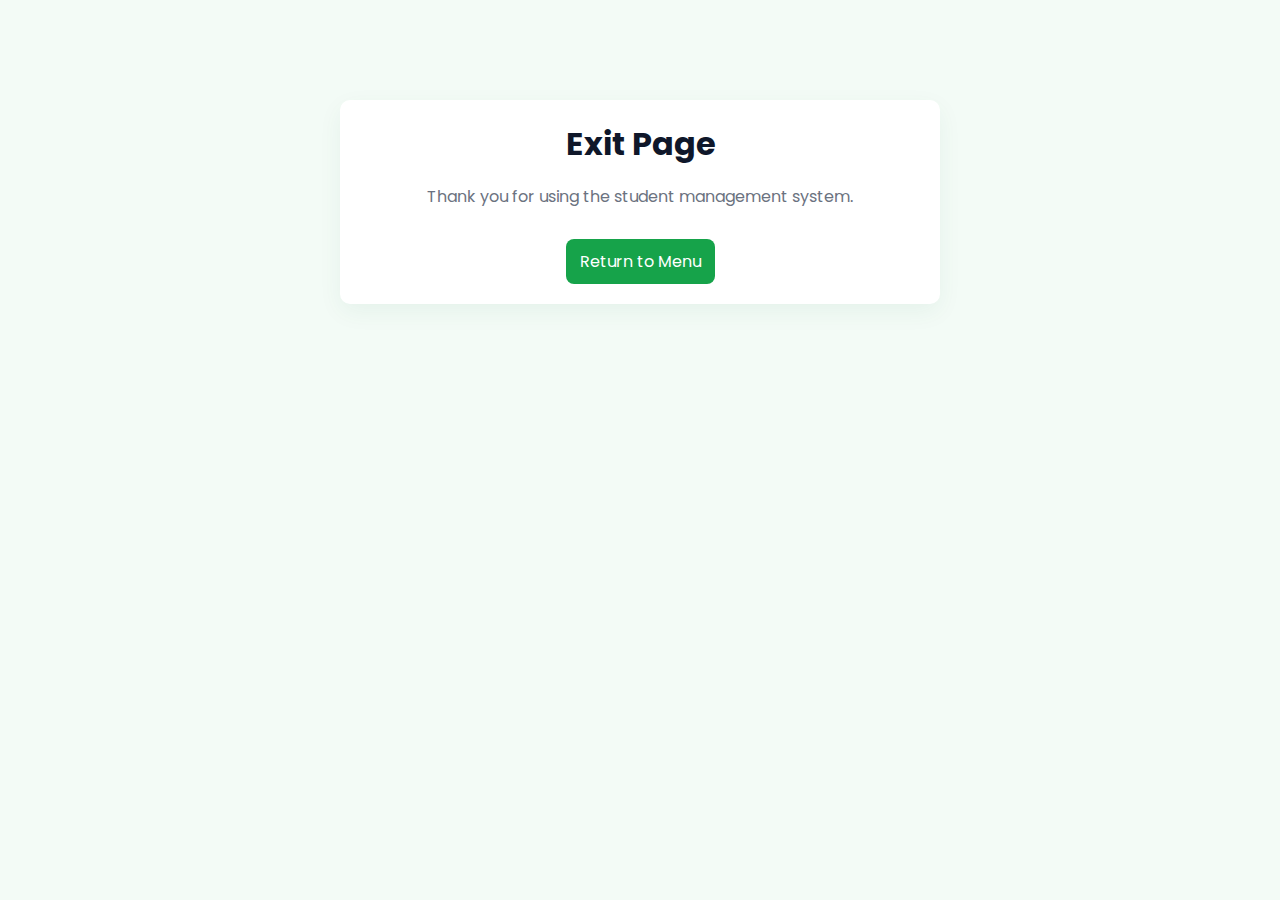
<file: exit.html>
<!doctype html>
<html xmlns:th="http://www.thymeleaf.org">
<head>
<meta charset="utf-8" />
<meta name="viewport" content="width=device-width,initial-scale=1" />
<title>Exit</title>
<link href="https://fonts.googleapis.com/css2?family=Poppins:wght@300;400;600;700&display=swap" rel="stylesheet">
<style>
:root{--bg:#f3fbf6;--card:#fff;--accent:#16a34a;--muted:#6b7280;--radius:10px;--shadow:0 8px 24px rgba(6,95,70,0.06)}
body{font-family:Poppins,system-ui,Segoe UI,Roboto,Arial,sans-serif;background:var(--bg);margin:0;color:#0f172a}
.wrap{max-width:600px;margin:80px auto;padding:20px}
.card{background:var(--card);border-radius:var(--radius);padding:20px;box-shadow:var(--shadow);text-align:center}
h1{margin:0 0 8px}
p{color:var(--muted)}
a{display:inline-block;margin-top:14px;padding:10px 14px;border-radius:8px;background:var(--accent);color:#fff;text-decoration:none}
</style>
</head>
<body>
<div class="wrap">
<div class="card">
<h1>Exit Page</h1>
<p>Thank you for using the student management system.</p>
<a th:href="@{/}">Return to Menu</a>
</div>
</div>
</body>
</html>
</file>
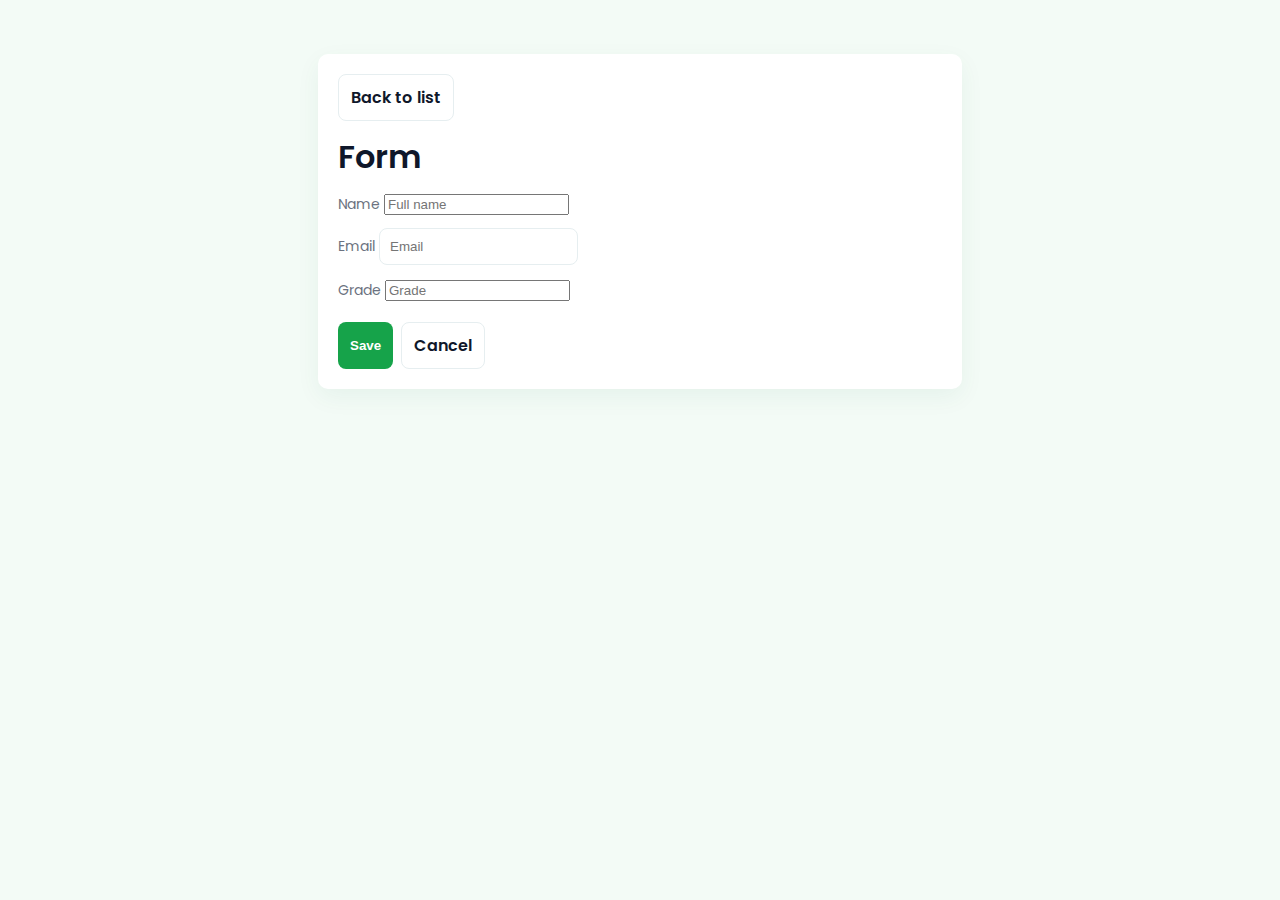
<file: form.html>
<!doctype html>
<html xmlns:th="http://www.thymeleaf.org">
<head>
<meta charset="utf-8" />
<meta name="viewport" content="width=device-width,initial-scale=1" />
<title>Add / Edit Student</title>
<link href="https://fonts.googleapis.com/css2?family=Poppins:wght@300;400;600;700&display=swap" rel="stylesheet">
<style>
:root{--bg:#f3fbf6;--card:#fff;--accent:#16a34a;--muted:#6b7280;--radius:10px;--shadow:0 8px 24px rgba(6,95,70,0.06);--max-width:680px}
*{box-sizing:border-box}
body{font-family:Poppins,system-ui,Segoe UI,Roboto,Arial,sans-serif;background:var(--bg);margin:0;color:#0f172a}
.wrap{max-width:var(--max-width);margin:36px auto;padding:18px}
.card{background:var(--card);border-radius:var(--radius);padding:20px;box-shadow:var(--shadow)}
h1{margin:0 0 10px;font-weight:600}
form{display:grid;gap:12px}
label{font-size:14px;color:var(--muted)}
input[type=text], input[type=email], input[type=number]{padding:10px;border-radius:8px;border:1px solid #e6eef0}
.row{display:flex;gap:12px}
.actions{display:flex;gap:8px;margin-top:8px}
.btn{padding:10px 12px;border-radius:8px;border:0;cursor:pointer;font-weight:600}
.btn-primary{background:var(--accent);color:#fff}
.btn-cancel{background:#fff;border:1px solid #e6eef0}
</style>
</head>
<body>
<div class="wrap">
<div class="card">
<a th:href="@{/students}" class="btn btn-cancel" style="margin-bottom:12px;display:inline-block">Back to list</a>
<h1 th:text="${student.id} != null ? 'Create a Student' : 'Add Student'">Form</h1>

<form th:action="@{/students/save}" th:object="${student}" method="post">
    <input type="hidden" th:field="*{id}" />

    <div>
        <label>Name</label>
        <input th:field="*{name}" placeholder="Full name" required/>
    </div>

    <div>
        <label>Email</label>
        <input th:field="*{email}" type="email" placeholder="Email" required/>
    </div>

    <div>
        <label>Grade</label>
        <input th:field="*{grade}" placeholder="Grade" required/>
    </div>

    <div class="actions">
        <button type="submit" class="btn btn-primary">Save</button>
        <a th:href="@{/students}" class="btn btn-cancel">Cancel</a>
    </div>
</form>

</html>
</file>
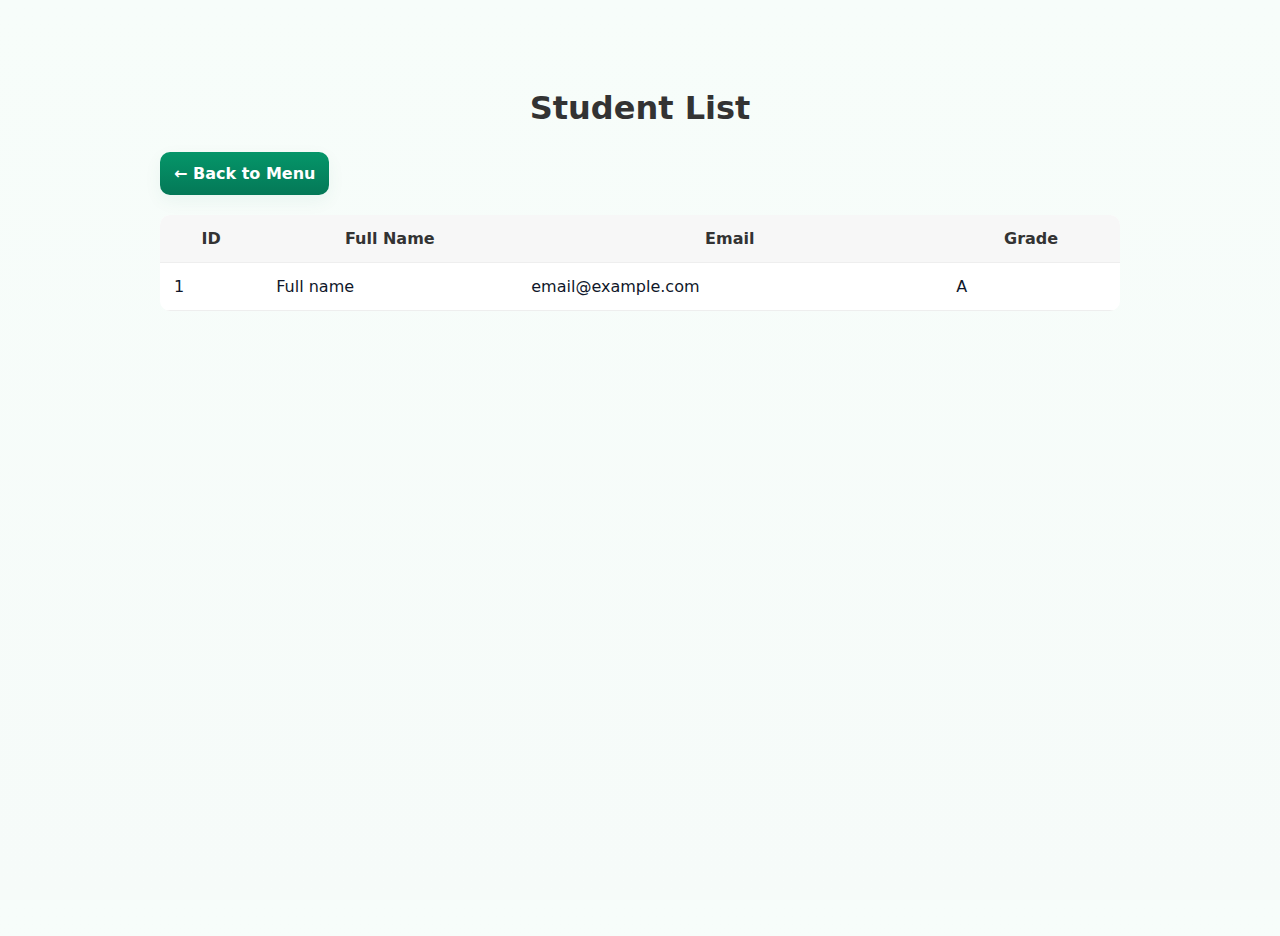
<file: list.html>
<!DOCTYPE html>
<html xmlns:th="http://www.thymeleaf.org">
<head>
    <meta charset="UTF-8"/>
    <title>Students</title>

    <!-- global stylesheet -->
    <link rel="stylesheet" href="/styles.css"/>

    <style>
        /* Page-specific tweaks */
        table {
            border-collapse: collapse;
            width: 100%;
            max-width: 960px;
            margin: 20px auto;
            background: white;
            border-radius: 10px;
            overflow: hidden;
        }

        th, td {
            padding: 12px 14px;
            border-bottom: 1px solid #eee;
        }

        th {
            background: #f7f7f7;
            font-weight: bold;
            color: #333;
        }

        tr:hover {
            background: #fafafa;
        }

        h1 {
            text-align: center;
            margin-bottom: 20px;
            color: #333;
        }

        .top-actions {
            max-width: 960px;
            margin: 10px auto;
            display: flex;
            justify-content: flex-start;
        }
    </style>
</head>
<body>

<div class="container">

    <h1>Student List</h1>

    <div class="top-actions">
        <a th:href="@{/menu}" class="btn back-btn">← Back to Menu</a>
    </div>

    <table>
        <thead>
        <tr>
            <th>ID</th>
            <th>Full Name</th>
            <th>Email</th>
            <th>Grade</th>
        </tr>
        </thead>

        <tbody>
        <tr th:each="s : ${students}">
            <td th:text="${s.id}">1</td>
            <td th:text="${s.name ?: '—'}">Full name</td>
            <td th:text="${s.email ?: '—'}">email@example.com</td>
            <td th:text="${s.grade ?: '—'}">A</td>
        </tr>
        </tbody>
    </table>

</div>

</body>
</html>
</file>
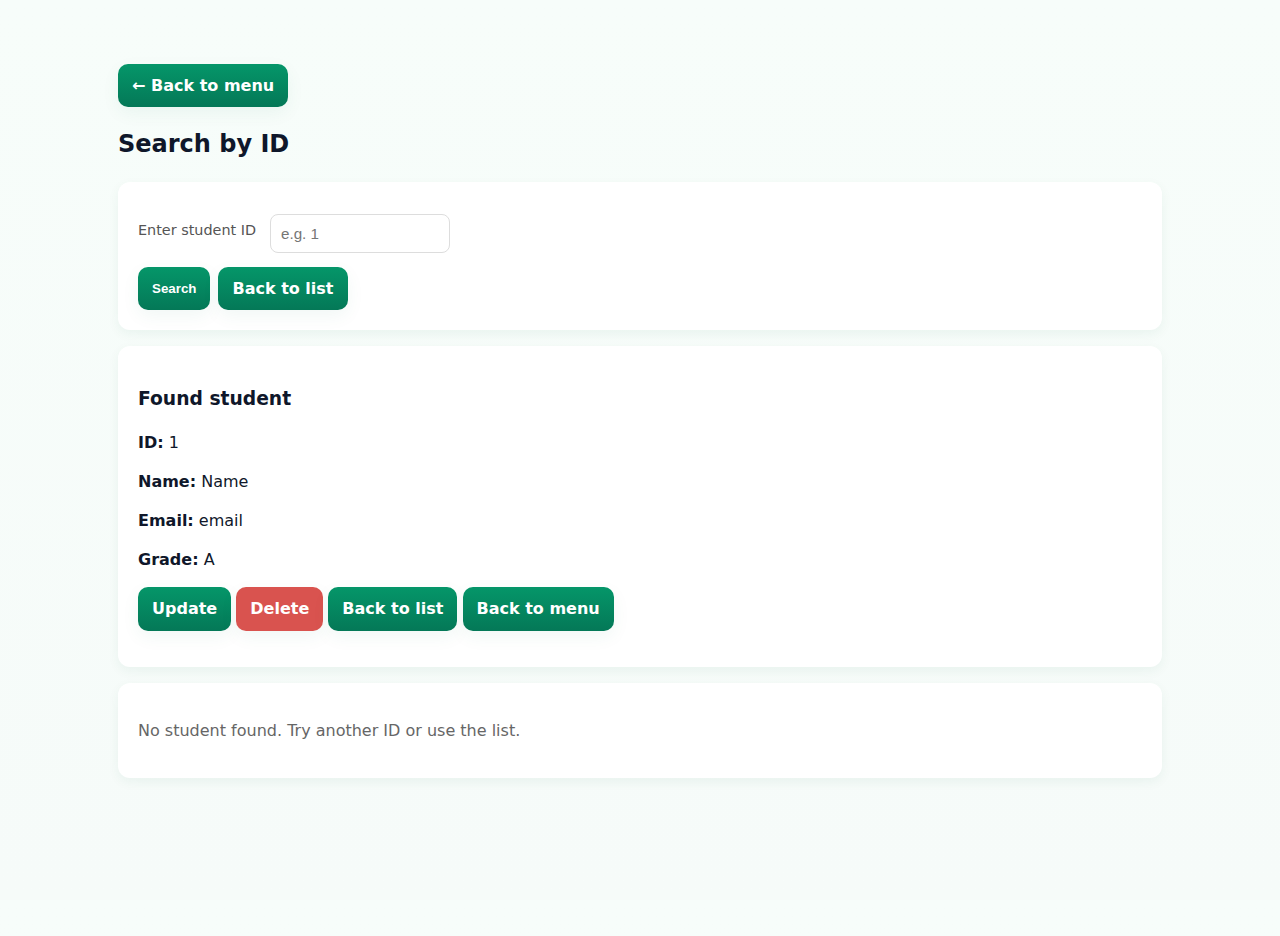
<file: search.html>
<!doctype html>
<html xmlns:th="http://www.thymeleaf.org">
<head>
  <meta charset="utf-8"/>
  <meta name="viewport" content="width=device-width,initial-scale=1"/>
  <title>Search Student by ID</title>

  <!-- global stylesheet you created earlier -->
  <link rel="stylesheet" href="/styles.css">
  <style>
    /* small local tweaks just for this page */
    .row { display:flex; gap:12px; align-items:center; margin:12px 0; }
    label { min-width:120px; color:#555; }
    input[type="number"] { padding:10px; border-radius:8px; border:1px solid #ddd; width:180px; }
    .actions { margin-top:14px; display:flex; gap:8px; }
    .muted { color:#666; margin-top:10px; }
  </style>
</head>
<body>
  <div class="container">
    <a th:href="@{/menu}" class="btn back-btn">← Back to menu</a>

    <h2>Search by ID</h2>

    <form th:action="@{/students/search}" method="get" class="card">
      <div class="row">
        <label for="id">Enter student ID</label>
        <input id="id" name="id" type="number" placeholder="e.g. 1" required />
      </div>

      <div class="actions">
        <button class="btn" type="submit">Search</button>
        <a th:href="@{/students}" class="btn back-btn">Back to list</a>
      </div>
    </form>

    <!-- Result was added to the model by controller: model.addAttribute("result", optional.orElse(null)) -->
    <div th:if="${result != null}" class="card" style="margin-top:16px;">
      <h3>Found student</h3>
      <p><b>ID:</b> <span th:text="${result.id}">1</span></p>
      <p><b>Name:</b> <span th:text="${result.name}">Name</span></p>
      <p><b>Email:</b> <span th:text="${result.email}">email</span></p>
      <p><b>Grade:</b> <span th:text="${result.grade}">A</span></p>

      <p style="margin-top:10px;">
        <a th:href="@{/students/edit/{id}(id=${result.id})}" class="btn">Update</a>
        <a th:href="@{/students/delete/{id}(id=${result.id})}" class="btn" style="background:#d9534f">Delete</a>
        <a th:href="@{/students}" class="btn back-btn">Back to list</a>
        <a th:href="@{/menu}" class="btn back-btn">Back to menu</a>
      </p>
    </div>

    <div th:if="${result == null}" class="card muted" style="margin-top:16px;">
      <p>No student found. Try another ID or use the list.</p>
    </div>
  </div>
</body>
</html>
</file>
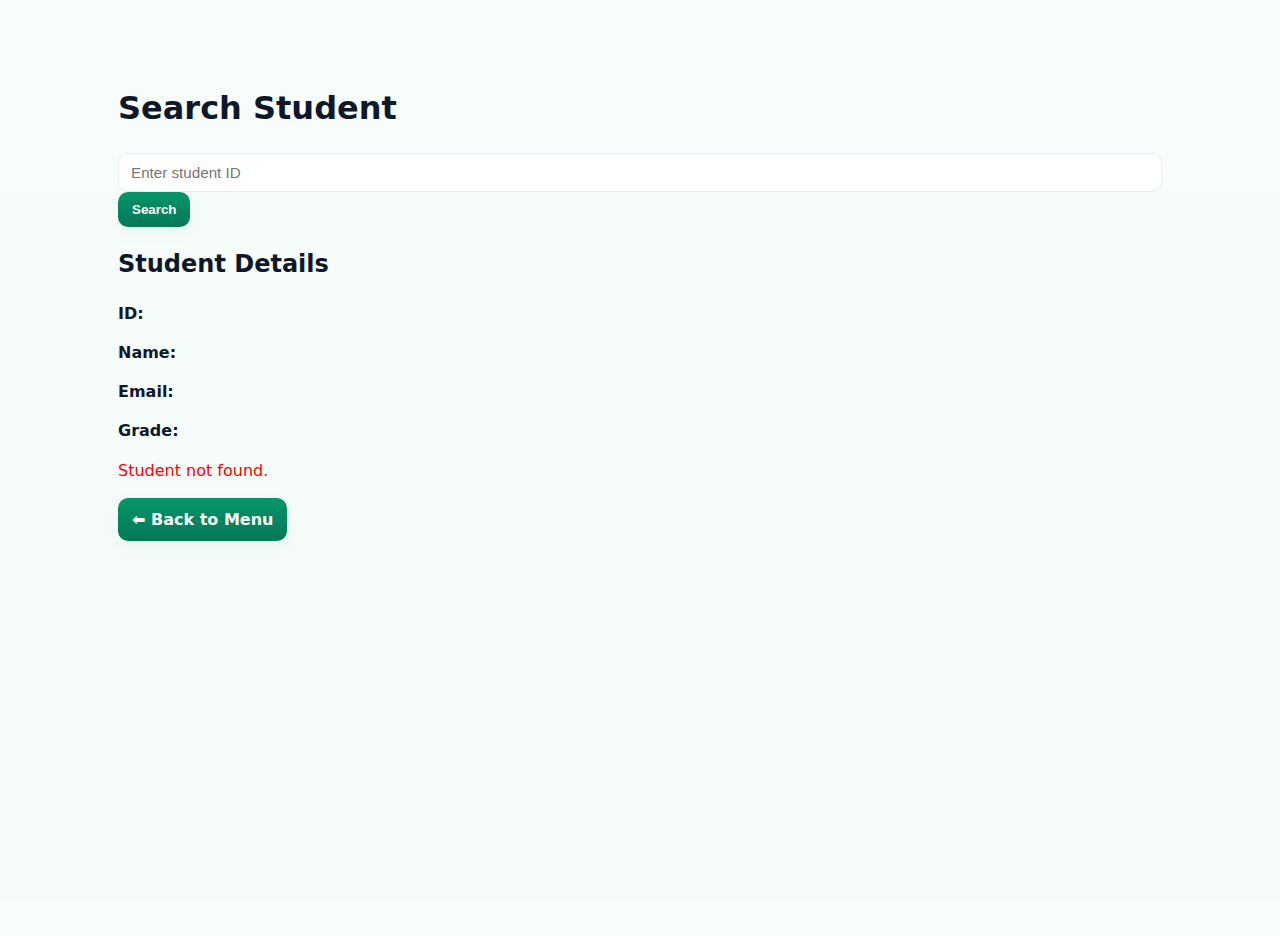
<file: student_detail.html>
<!DOCTYPE html>
<html xmlns:th="http://www.thymeleaf.org">
<head>
    <title>Search Student</title>
    <link rel="stylesheet" href="/styles.css">
</head>
<body>
<div class="container">

    <h1>Search Student</h1>

    <form method="get" action="/students/search">
        <input class="input-box" type="number" name="id" placeholder="Enter student ID" required>
        <button class="btn" type="submit">Search</button>
    </form>

    <div th:if="${student}">
        <h2>Student Details</h2>
        <p><b>ID:</b> <span th:text="${student.id}"></span></p>
        <p><b>Name:</b> <span th:text="${student.name}"></span></p>
        <p><b>Email:</b> <span th:text="${student.email}"></span></p>
        <p><b>Grade:</b> <span th:text="${student.grade}"></span></p>
    </div>

   <p th:if="${notFound}" style="color:red;">Student not found.</p>

    <a href="/" class="btn back-btn">⬅ Back to Menu</a>
</div>
</body>
</html>
</file>
<file: styles.css>
:root{
  --bg: #f6fbf9;
  --card: #ffffff;
  --muted: #6b7280;
  --accent: #059669;
  --accent-600: #047857;
  --danger: #ef4444;
  --radius: 12px;
  --shadow-sm: 0 4px 12px rgba(6,95,70,0.06);
  --shadow-md: 0 10px 30px rgba(6,95,70,0.08);
  --max-width: 1100px;
  --gap: 16px;
}

*{box-sizing:border-box}
html,body{height:100%}
body{
  font-family: "Poppins", "Inter", system-ui, -apple-system, "Segoe UI", Roboto, "Helvetica Neue", Arial;
  background: linear-gradient(180deg, #f7fdfa 0%, var(--bg) 100%);
  color: #0f172a;
  margin: 0;
  -webkit-font-smoothing:antialiased;
  -moz-osx-font-smoothing:grayscale;
  line-height:1.45;
}

/* Layout container */
.container, .wrap {
  max-width: var(--max-width);
  margin: 36px auto;
  padding: 20px;
}

/* Card */
.card {
  background: var(--card);
  border-radius: var(--radius);
  box-shadow: var(--shadow-sm);
  padding: 20px;
  overflow: hidden;
}

/* Header / page title */
.page-header{
  display:flex;
  align-items:center;
  justify-content: space-between;
  gap: 16px;
  margin-bottom: 16px;
}
.page-title{
  font-size: 1.4rem;
  font-weight: 700;
  margin: 0;
  color: #032017;
}
.page-sub{
  color: var(--muted);
  font-size: 0.95rem;
}

/* Buttons */
.btn{
  display:inline-flex;
  align-items:center;
  gap:8px;
  padding: 10px 14px;
  border-radius: 10px;
  font-weight:600;
  border: 0;
  cursor:pointer;
  text-decoration:none;
  color: white;
  background: linear-gradient(180deg, var(--accent), var(--accent-600));
  transition: transform .08s ease, box-shadow .08s ease, opacity .12s;
  box-shadow: 0 6px 18px rgba(4,120,87,0.06);
}
.btn:hover{ transform: translateY(-2px); }
.btn-muted{
  background: transparent;
  color: var(--muted);
  border: 1px solid #eef3f1;
  box-shadow: none;
}
.btn-danger{
  background: linear-gradient(180deg, #ef4444, #dc2626);
  box-shadow: 0 8px 20px rgba(220,38,38,0.06);
}

/* Utility links */
.link{
  color: var(--accent-600);
  text-decoration:none;
  font-weight:600;
}
.link:hover{ text-decoration:underline; }

/* Forms */
form {
  display:block;
  gap:12px;
}
.form-row{
  display:flex;
  gap:12px;
  align-items:center;
  margin-bottom: 12px;
}
.form-row .field{
  flex: 1 1 auto;
}
label{
  display:block;
  font-size:0.9rem;
  color: var(--muted);
  margin-bottom:6px;
}
input[type="text"], input[type="email"], input[type="number"], textarea, select {
  width:100%;
  padding:10px 12px;
  border-radius:10px;
  border:1px solid #e6eef0;
  background: #fff;
  font-size: 0.95rem;
  outline: none;
}
input:focus, textarea:focus, select:focus{
  border-color: var(--accent-600);
  box-shadow: 0 6px 18px rgba(5,150,105,0.06);
}

/* Table styles */
.table {
  width:90%;
  border-collapse: collapse;
  margin-top: 12px;
  font-size: 1rem;
   margin-left: auto;
  margin-right: auto;
}
.table thead th{
  text-align:center;
  font-weight:600;
  color: var(--muted);
  padding: 12px;
  border-bottom: 1px solid #f0f3f2;
  background: transparent;
}
.table tbody td{
  padding: 12px;
  border-bottom: 1px solid #f6f9f8;
  vertical-align: middle;
  color: #0f172a;
}
.table tbody tr:hover{
  background: linear-gradient(90deg, rgba(5,150,105,0.03), transparent);
}

/* Small screens: transform table into stacked cards */
@media (max-width: 780px){
  .table, thead, tbody, th, td, tr { display:block; width:100%; }
  thead { display:none; }
  tbody tr {
    display:block;
    margin-bottom: 12px;
    background: var(--card);
    padding: 12px;
    border-radius: 10px;
    box-shadow: var(--shadow-sm);
  }
  tbody td {
    display:block;
    padding: 6px 0;
    border: none;
  }
  tbody td::before {
    content: attr(data-label);
    display:block;
    font-weight:600;
    color: var(--muted);
    margin-bottom:6px;
  }
}

/* Actions & badges */
.row-actions a, .row-actions button {
  margin-right: 8px;
  font-weight:600;
  color: var(--accent-600);
  background: transparent;
  border: none;
  cursor: pointer;
  padding:6px 8px;
  border-radius:8px;
}
.row-actions a:hover, .row-actions button:hover {
  background: rgba(5,150,105,0.06);
}

.badge {
  display:inline-block;
  padding:6px 10px;
  border-radius:999px;
  background: rgba(5,150,105,0.12);
  color: var(--accent-600);
  font-weight:600;
  font-size:0.85rem;
}

/* Empty state */
.empty {
  padding: 28px;
  text-align:center;
  color: var(--muted);
  border-radius: 10px;
  background: linear-gradient(180deg, rgba(1, 121, 85, 0.02), rgba(255,255,255,0));
}

/* messages */
.message-success {
  color: #064e3b;
  background: rgba(5,150,105,0.06);
  padding: 10px;
  border-radius: 8px;
  margin-top: 12px;
}
.message-error {
  color: #7f1d1d;
  background: rgba(239,68,68,0.06);
  padding: 10px;
  border-radius: 8px;
  margin-top: 12px;
}

/* Small utilities */
.kv { display:flex; gap:12px; align-items:center; }
.kv .k { color: var(--muted); min-width:90px; }
.kv .v { font-weight:700; color: #0f172a; }

/* Footer */
.footer {
  margin-top: 22px;
  color: var(--muted);
  font-size:0.9rem;
  text-align:center;
}

/* tiny responsive tweaks */
@media (min-width: 1200px) {
  .container, .wrap { padding: 28px; }
}

/* menu-specific */
.menu-grid { display:grid; grid-template-columns: repeat(auto-fit,minmax(220px,1fr)); gap:18px; margin-top:20px; }
.menu-card { background: linear-gradient(180deg,#fff,#fbfffc); border-radius:12px; padding:18px; box-shadow:0 8px 28px rgba(6,95,70,0.06); min-height:120px; display:flex; flex-direction:column; gap:12px; }
.menu-card:hover { transform: translateY(-6px); box-shadow:0 18px 40px rgba(6,95,70,0.08); }
.menu-card .title { font-weight:700; font-size:1.05rem; color:#032017; }
.menu-card .desc { color:#6b7280; font-size:0.95rem; }
.menu-actions a { text-decoration:none; font-weight:600; color:#065f46; background: rgba(5,150,105,0.06); padding:8px 10px; border-radius:8px; }
</file>
